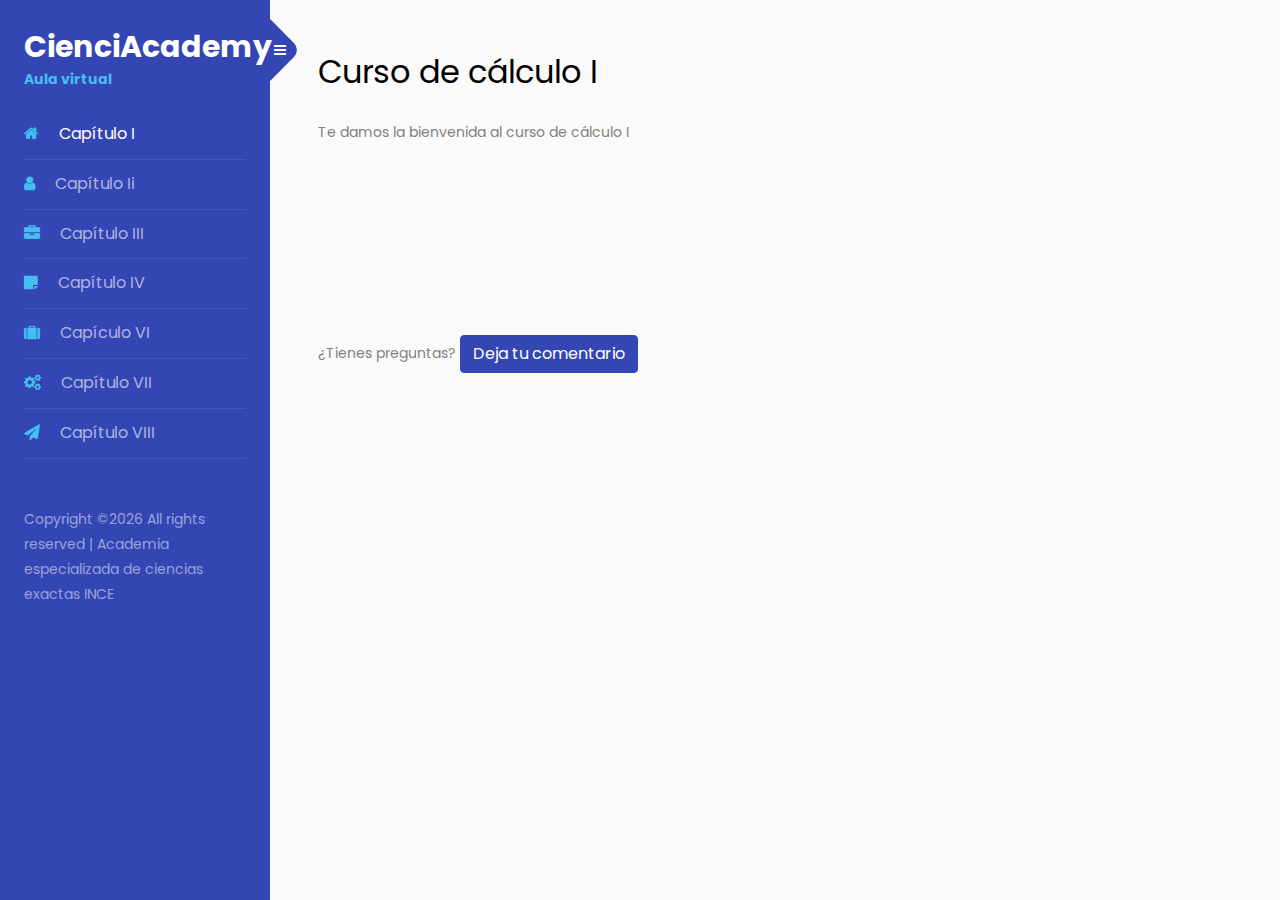
<file: index.html>
<!doctype html>
<html lang="en">
  <head>
  	<title>Curso Virtual Cálculo I</title>
    <meta charset="utf-8">
    <meta name="viewport" content="width=device-width, initial-scale=1, shrink-to-fit=no">
	<meta name="description" content="Hemos desarrollado esta plataforma virtual para que el estudiante pueda contar con la fácilidad el material digital de la clase de cálculo.">

    <link href="https://fonts.googleapis.com/css?family=Poppins:300,400,500,600,700,800,900" rel="stylesheet">
	<link href="./images/favicon.png" rel="icon">	
	<link rel="stylesheet" href="https://stackpath.bootstrapcdn.com/font-awesome/4.7.0/css/font-awesome.min.css">
	<link rel="stylesheet" href="css/style.css">
	<link rel="stylesheet" href="css/estilos.css">
  </head>
  <body>
		
		<div class="wrapper d-flex align-items-stretch">
			<nav id="sidebar">
				<div class="custom-menu">
					<button type="button" id="sidebarCollapse" class="btn btn-primary">
	          <i class="fa fa-bars"></i>
	          <span class="sr-only">Toggle Menu</span>
	        </button>
        </div>
				<div class="p-4">
		  		<h1><a href="index.html" class="logo">CienciAcademy <span>Aula virtual</span></a></h1>
	        <ul class="list-unstyled components mb-5">
	          <li class="active">
	            <a href="./capitulo1.html"><span class="fa fa-home mr-3"></span> Capítulo I</a>
	          </li>
	          <li>
	              <a href="./capitulo2.html"><span class="fa fa-user mr-3"></span> Capítulo Ii</a>
	          </li>
	          <li>
              <a href="#"><span class="fa fa-briefcase mr-3"></span> Capítulo III</a>
	          </li>
	          <li>
              <a href="#"><span class="fa fa-sticky-note mr-3"></span> Capítulo IV</a>
	          </li>
	          <li>
              <a href="#"><span class="fa fa-suitcase mr-3"></span> Capículo VI</a>
	          </li>
	          <li>
              <a href="#"><span class="fa fa-cogs mr-3"></span> Capítulo VII</a>
	          </li>
	          <li>
              <a href="#"><span class="fa fa-paper-plane mr-3"></span> Capítulo VIII</a>
	          </li>
	        </ul>

	        

	        <div class="footer">
	        	<p><!-- Link back to Colorlib can't be removed. Template is licensed under CC BY 3.0. -->
						  Copyright &copy;<script>document.write(new Date().getFullYear());</script> All rights reserved | Academia especializada de ciencias exactas INCE
						  <!-- Link back to Colorlib can't be removed. Template is licensed under CC BY 3.0. --></p>
	        </div>

	      </div>
    	</nav>

        <!-- Page Content  -->
      <div id="content" class="p-4 p-md-5 pt-5">
        <h2 class="mb-4">Curso de cálculo I</h2>
        <p>Te damos la bienvenida al curso de cálculo I</p>
        <p><iframe class="videos" src="https://www.youtube.com/embed/OBZx1mzIrc0" title="YouTube video player" frameborder="0" allow="accelerometer; autoplay; clipboard-write; encrypted-media; gyroscope; picture-in-picture" allowfullscreen></iframe></p>
		<p>¿Tienes preguntas? <button type="button" class="btn btn-primary"><a class="text-white" href="https://www.youtube.com/watch?v=OBZx1mzIrc0">Deja tu comentario</a></button>
      </div>
		</div>

    <script src="js/jquery.min.js"></script>
    <script src="js/popper.js"></script>
    <script src="js/bootstrap.min.js"></script>
    <script src="js/main.js"></script>
  </body>
</html>
</file>
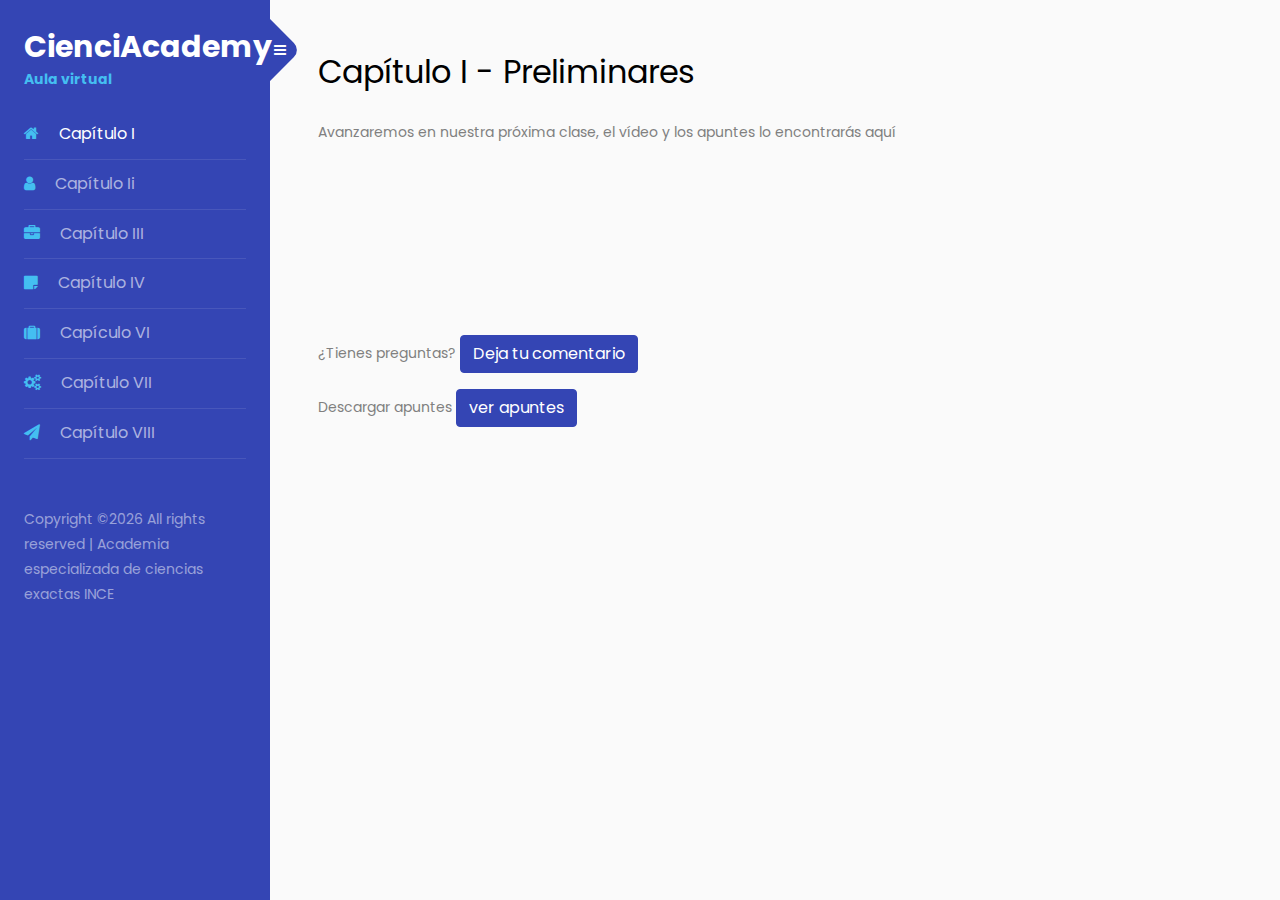
<file: capitulo1.html>
<!doctype html>
<html lang="en">
  <head>
  	<title>Capítulo I</title>
    <meta charset="utf-8">
    <meta name="viewport" content="width=device-width, initial-scale=1, shrink-to-fit=no">
	<meta name="description" content="En este capítulo repasaremos los conjuntos y estudiaremos las desigualdades conocidos como inecuaciones.">

    <link href="https://fonts.googleapis.com/css?family=Poppins:300,400,500,600,700,800,900" rel="stylesheet">
	<link href="./images/favicon.png" rel="icon">		
		<link rel="stylesheet" href="https://stackpath.bootstrapcdn.com/font-awesome/4.7.0/css/font-awesome.min.css">
		<link rel="stylesheet" href="css/style.css">
		<link rel="stylesheet" href="css/estilos.css">
  </head>
  <body>
		
		<div class="wrapper d-flex align-items-stretch">
			<nav id="sidebar">
				<div class="custom-menu">
					<button type="button" id="sidebarCollapse" class="btn btn-primary">
	          <i class="fa fa-bars"></i>
	          <span class="sr-only">Toggle Menu</span>
	        </button>
        </div>
				<div class="p-4">
		  		<h1><a href="index.html" class="logo">CienciAcademy <span>Aula virtual</span></a></h1>
	        <ul class="list-unstyled components mb-5">
	          <li class="active">
	            <a href="./capitulo1.html"><span class="fa fa-home mr-3"></span> Capítulo I</a>
	          </li>
	          <li>
	              <a href="./capitulo2.html"><span class="fa fa-user mr-3"></span> Capítulo Ii</a>
	          </li>
	          <li>
              <a href="#"><span class="fa fa-briefcase mr-3"></span> Capítulo III</a>
	          </li>
	          <li>
              <a href="#"><span class="fa fa-sticky-note mr-3"></span> Capítulo IV</a>
	          </li>
	          <li>
              <a href="#"><span class="fa fa-suitcase mr-3"></span> Capículo VI</a>
	          </li>
	          <li>
              <a href="#"><span class="fa fa-cogs mr-3"></span> Capítulo VII</a>
	          </li>
	          <li>
              <a href="#"><span class="fa fa-paper-plane mr-3"></span> Capítulo VIII</a>
	          </li>
	        </ul>

	        

	        <div class="footer">
	        	<p><!-- Link back to Colorlib can't be removed. Template is licensed under CC BY 3.0. -->
						  Copyright &copy;<script>document.write(new Date().getFullYear());</script> All rights reserved | Academia especializada de ciencias exactas INCE
						  <!-- Link back to Colorlib can't be removed. Template is licensed under CC BY 3.0. --></p>
	        </div>

	      </div>
    	</nav>

        <!-- Page Content  -->
      <div id="content" class="p-4 p-md-5 pt-5">
        <h2 class="mb-4">Capítulo I - Preliminares</h2>
        <p>Avanzaremos en nuestra próxima clase, el vídeo y los apuntes lo encontrarás aquí</p>
        <p><iframe class="videos" src="https://www.youtube.com/embed/fe9Fkw6dKH8" title="YouTube video player" frameborder="0" allow="accelerometer; autoplay; clipboard-write; encrypted-media; gyroscope; picture-in-picture" allowfullscreen></iframe></p>
		<p>¿Tienes preguntas? <button type="button" class="btn btn-primary"><a class="text-white" href="https://www.youtube.com/watch?v=c9WdxiW1x4M">Deja tu comentario</a></button>
		<p>Descargar apuntes <button type="button" class="btn btn-primary"><a class="text-white" href="https://drive.google.com/file/d/1QVZs6029U0AVrivv6xMHMP5_4FlZ3z2Z/view?usp=sharing">ver apuntes</a></button>
      </div>
		</div>

    <script src="js/jquery.min.js"></script>
    <script src="js/popper.js"></script>
    <script src="js/bootstrap.min.js"></script>
    <script src="js/main.js"></script>
  </body>
</html>
</file>
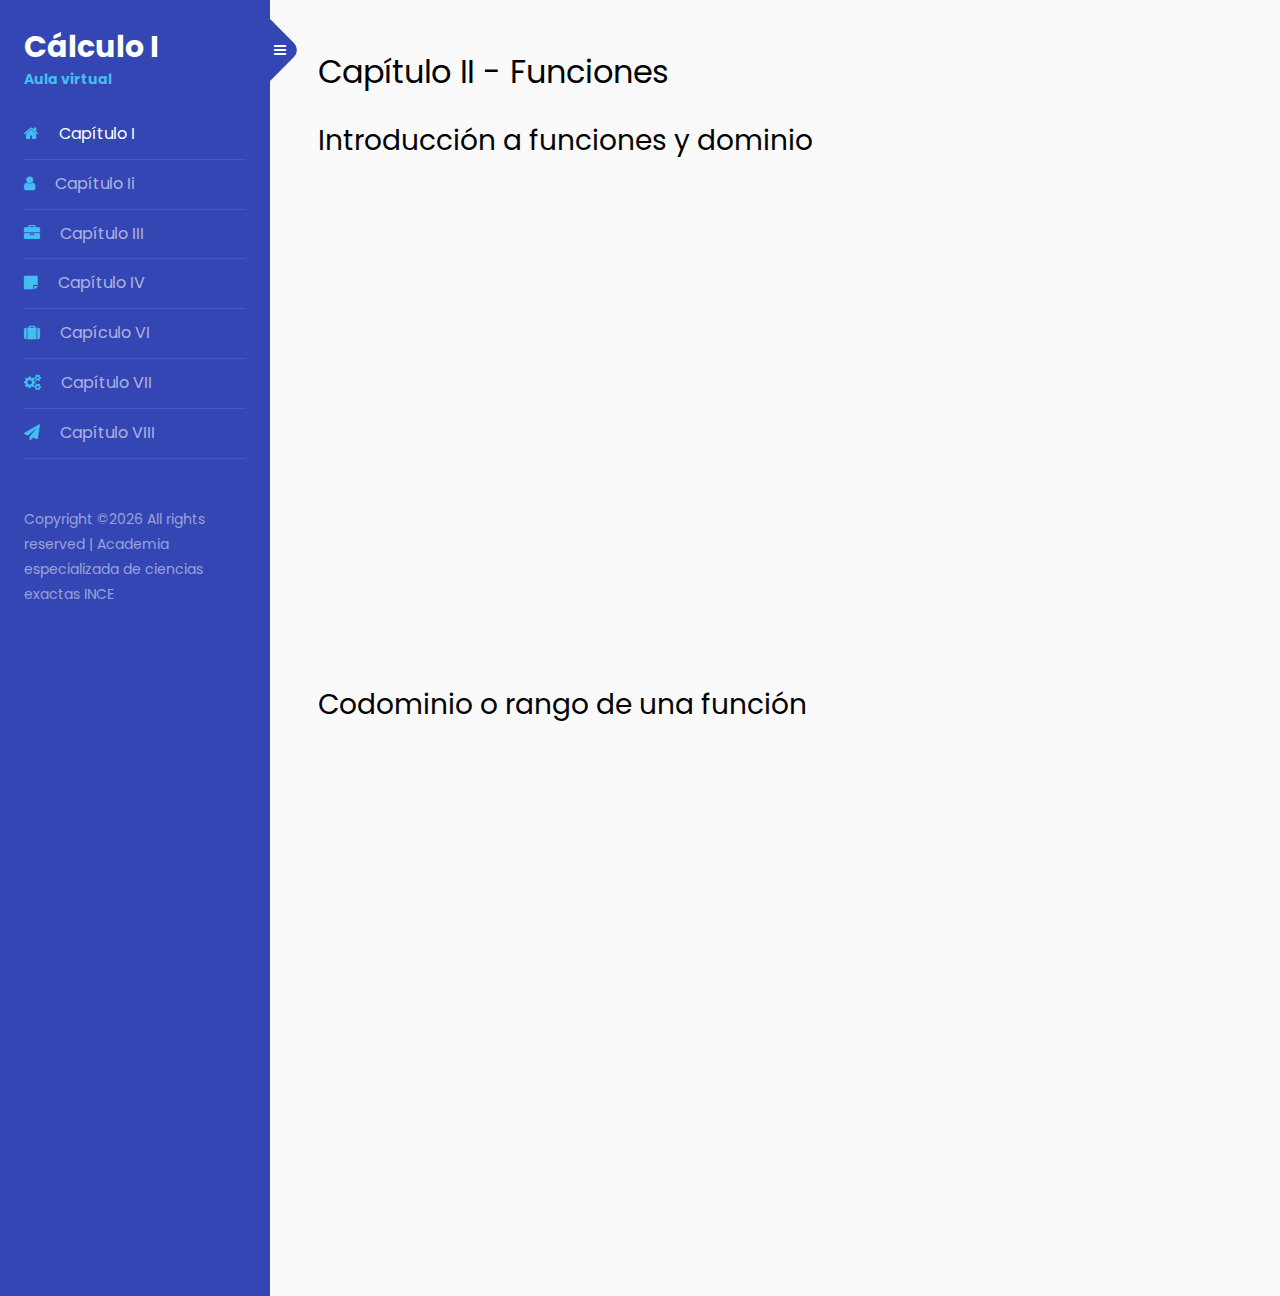
<file: capitulo2.html>
<!doctype html>
<html lang="en">
  <head>
  	<title>Capítulo 2</title>
    <meta charset="utf-8">
    <meta name="viewport" content="width=device-width, initial-scale=1, shrink-to-fit=no">

    <link href="https://fonts.googleapis.com/css?family=Poppins:300,400,500,600,700,800,900" rel="stylesheet">
	<link href="./images/favicon.png" rel="icon">		
		<link rel="stylesheet" href="https://stackpath.bootstrapcdn.com/font-awesome/4.7.0/css/font-awesome.min.css">
		<link rel="stylesheet" href="css/style.css">
		<link rel="stylesheet" href="css/estilos.css">
  </head>
  <body>
		
		<div class="wrapper d-flex align-items-stretch">
			<nav id="sidebar">
				<div class="custom-menu">
					<button type="button" id="sidebarCollapse" class="btn btn-primary">
	          <i class="fa fa-bars"></i>
	          <span class="sr-only">Toggle Menu</span>
	        </button>
        </div>
				<div class="p-4">
		  		<h1><a href="index.html" class="logo">Cálculo I <span>Aula virtual</span></a></h1>
	        <ul class="list-unstyled components mb-5">
	          <li class="active">
	            <a href="./capitulo1.html"><span class="fa fa-home mr-3"></span> Capítulo I</a>
	          </li>
	          <li>
	              <a href="./capitulo2.html"><span class="fa fa-user mr-3"></span> Capítulo Ii</a>
	          </li>
	          <li>
              <a href="#"><span class="fa fa-briefcase mr-3"></span> Capítulo III</a>
	          </li>
	          <li>
              <a href="#"><span class="fa fa-sticky-note mr-3"></span> Capítulo IV</a>
	          </li>
	          <li>
              <a href="#"><span class="fa fa-suitcase mr-3"></span> Capículo VI</a>
	          </li>
	          <li>
              <a href="#"><span class="fa fa-cogs mr-3"></span> Capítulo VII</a>
	          </li>
	          <li>
              <a href="#"><span class="fa fa-paper-plane mr-3"></span> Capítulo VIII</a>
	          </li>
	        </ul>

	        

	        <div class="footer">
	        	<p><!-- Link back to Colorlib can't be removed. Template is licensed under CC BY 3.0. -->
						  Copyright &copy;<script>document.write(new Date().getFullYear());</script> All rights reserved | Academia especializada de ciencias exactas INCE
						  <!-- Link back to Colorlib can't be removed. Template is licensed under CC BY 3.0. --></p>
	        </div>

	      </div>
    	</nav>

        <!-- Page Content  -->
      <div id="content" class="p-4 p-md-5 pt-5">
        <h2 class="mb-4">Capítulo II - Funciones</h2>
		<h3>Introducción a funciones y dominio</h3>
		<div class="embed-responsive embed-responsive-16by9">
			<iframe class="embed-responsive-item" src="https://www.youtube.com/embed/IVLYDlr4KXY" allowfullscreen></iframe>
		</div>

		<h3>Codominio o rango de una función</h3>
		<div class="embed-responsive embed-responsive-16by9">
			<iframe class="embed-responsive-item" src="https://www.youtube.com/embed/58ZdXUJht-4" allowfullscreen></iframe>
		</div>
      </div>

    <script src="js/jquery.min.js"></script>
    <script src="js/popper.js"></script>
    <script src="js/bootstrap.min.js"></script>
    <script src="js/main.js"></script>
  </body>
</html>
</file>
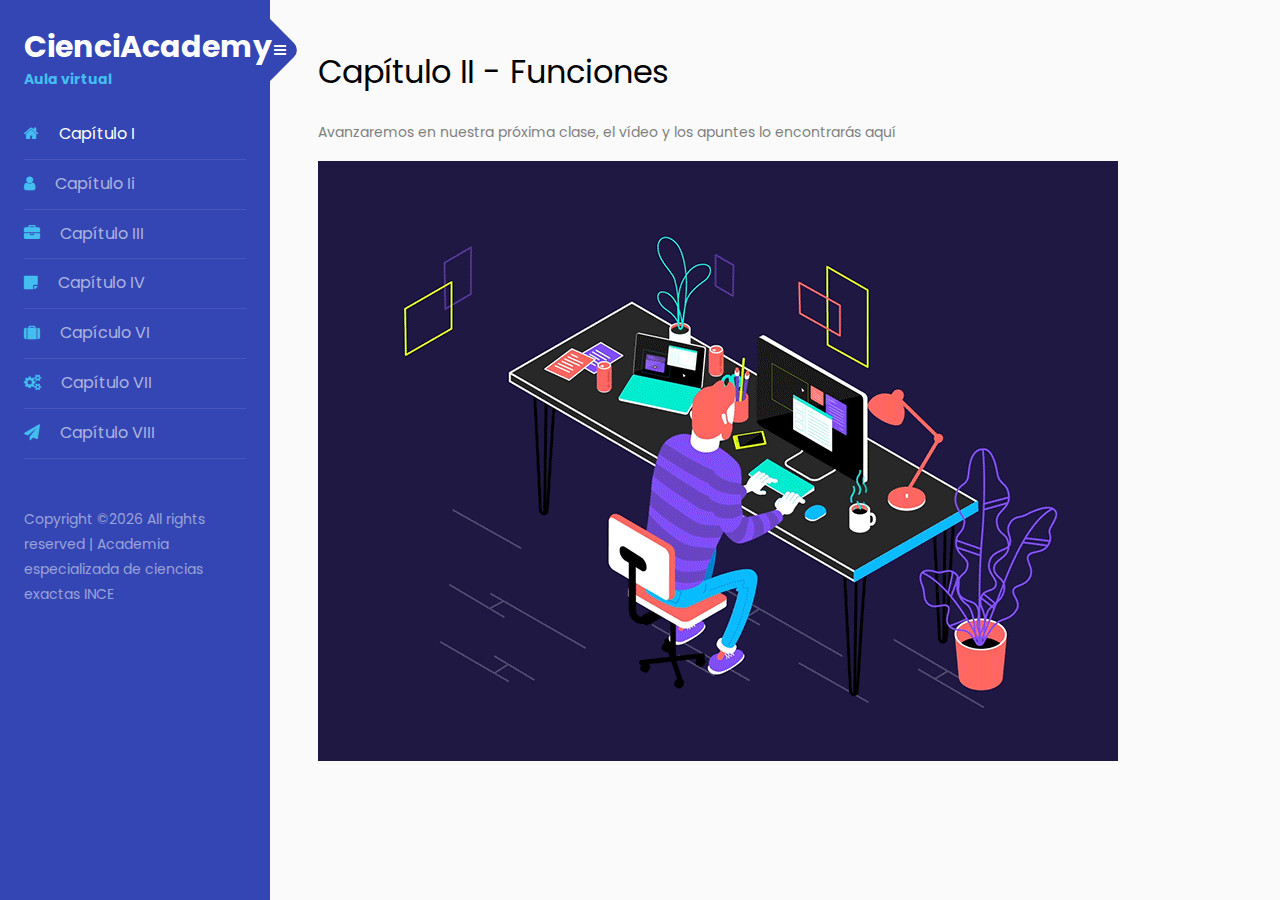
<file: capitulo3.html>
<!doctype html>
<html lang="en">
  <head>
  	<title>Capítulo 2</title>
    <meta charset="utf-8">
    <meta name="viewport" content="width=device-width, initial-scale=1, shrink-to-fit=no">

    <link href="https://fonts.googleapis.com/css?family=Poppins:300,400,500,600,700,800,900" rel="stylesheet">
	<link href="./images/favicon.png" rel="icon">		
		<link rel="stylesheet" href="https://stackpath.bootstrapcdn.com/font-awesome/4.7.0/css/font-awesome.min.css">
		<link rel="stylesheet" href="css/style.css">
  </head>
  <body>
		
		<div class="wrapper d-flex align-items-stretch">
			<nav id="sidebar">
				<div class="custom-menu">
					<button type="button" id="sidebarCollapse" class="btn btn-primary">
	          <i class="fa fa-bars"></i>
	          <span class="sr-only">Toggle Menu</span>
	        </button>
        </div>
				<div class="p-4">
		  		<h1><a href="index.html" class="logo">CienciAcademy <span>Aula virtual</span></a></h1>
	        <ul class="list-unstyled components mb-5">
	          <li class="active">
	            <a href="./capitulo1.html"><span class="fa fa-home mr-3"></span> Capítulo I</a>
	          </li>
	          <li>
	              <a href="./capitulo2.html"><span class="fa fa-user mr-3"></span> Capítulo Ii</a>
	          </li>
	          <li>
              <a href="#"><span class="fa fa-briefcase mr-3"></span> Capítulo III</a>
	          </li>
	          <li>
              <a href="#"><span class="fa fa-sticky-note mr-3"></span> Capítulo IV</a>
	          </li>
	          <li>
              <a href="#"><span class="fa fa-suitcase mr-3"></span> Capículo VI</a>
	          </li>
	          <li>
              <a href="#"><span class="fa fa-cogs mr-3"></span> Capítulo VII</a>
	          </li>
	          <li>
              <a href="#"><span class="fa fa-paper-plane mr-3"></span> Capítulo VIII</a>
	          </li>
	        </ul>

	        

	        <div class="footer">
	        	<p><!-- Link back to Colorlib can't be removed. Template is licensed under CC BY 3.0. -->
						  Copyright &copy;<script>document.write(new Date().getFullYear());</script> All rights reserved | Academia especializada de ciencias exactas INCE
						  <!-- Link back to Colorlib can't be removed. Template is licensed under CC BY 3.0. --></p>
	        </div>

	      </div>
    	</nav>

        <!-- Page Content  -->
      <div id="content" class="p-4 p-md-5 pt-5">
        <h2 class="mb-4">Capítulo II - Funciones</h2>
        <p>Avanzaremos en nuestra próxima clase, el vídeo y los apuntes lo encontrarás aquí</p>
        <p><img src="./images/trabajando.gif" alt=""></p>
      </div>
		</div>

    <script src="js/jquery.min.js"></script>
    <script src="js/popper.js"></script>
    <script src="js/bootstrap.min.js"></script>
    <script src="js/main.js"></script>
  </body>
</html>
</file>
<file: css/estilos.css>
.videos {
    width: 720;
    height: 480;
}
@media (max-width: 600px) {
    .videos {
        width: 100%;
    }
    
}
</file>
